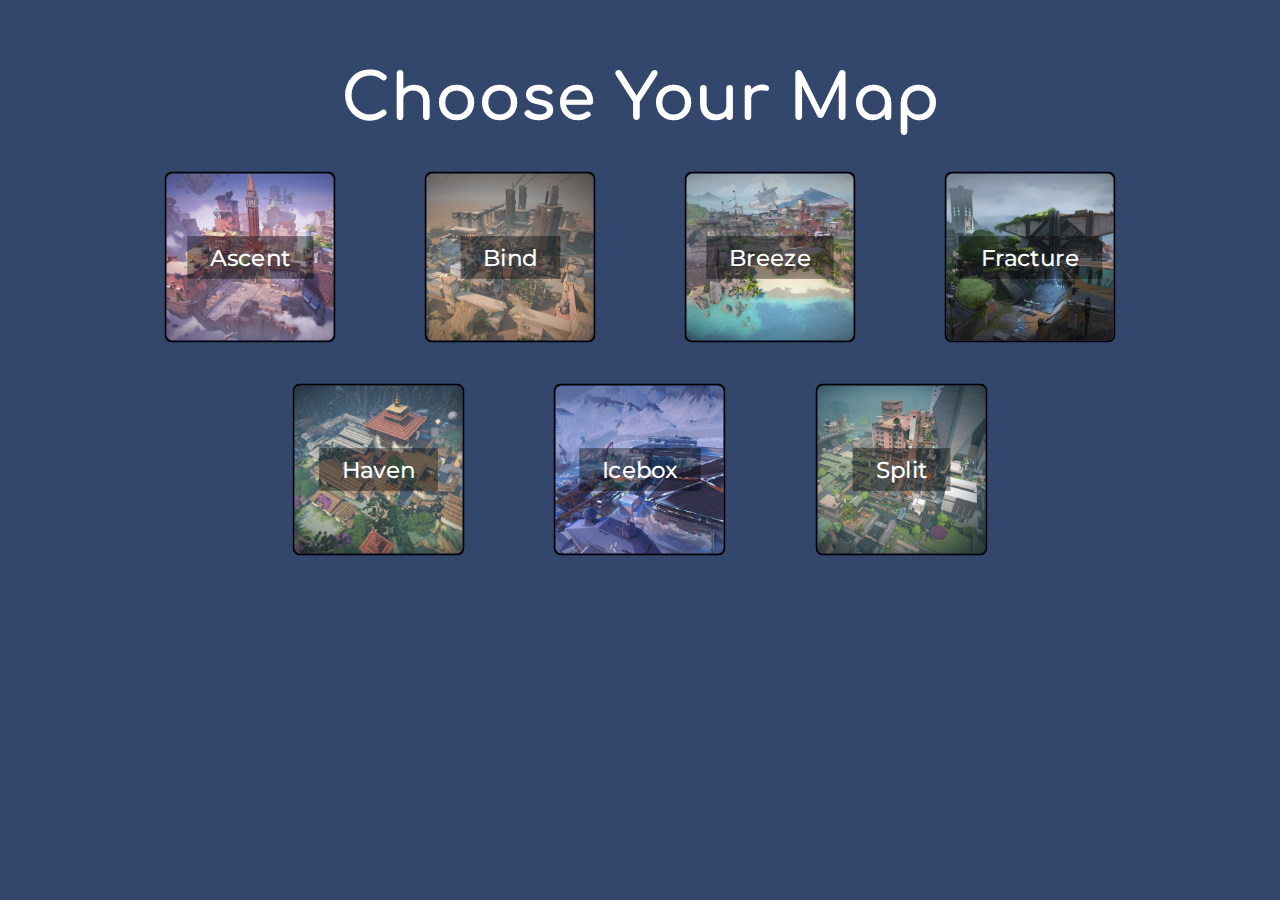
<file: index.html>
<!DOCTYPE html>
<html lang="en">
<head>
    <meta charset="UTF-8">
    <meta http-equiv="X-UA-Compatible" content="IE=edge">
    <meta name="viewport" content="width=device-width, initial-scale=1.0">

    <!-- p5.js -->
    <title>Valorant Strategist</title>

    <link rel="stylesheet" href="./style.css">
    <link rel="shortcut icon" href="./assets/logo.png" type="image/x-icon">
</head>
<body>
    
    <h1>Choose Your Map</h1>

    <div class="map-container">
        <div class="map-box">
            <a class="map" href="./maps/ascent">
                <img src="./assets/covers/Ascent.png" alt="">
                <p>Ascent</p>
            </a>
            <a class="map" href="./maps/bind">
                <img src="./assets/covers/Bind.png" alt="">
                <p>Bind</p>
            </a>
            <a class="map" href="./maps/breeze">
                <img src="./assets/covers/Breeze.png" alt="">
                <p>Breeze</p>
            </a>
            <a class="map" href="./maps/fracture">
                <img src="./assets/covers/Fracture.png" alt="">
                <p>Fracture</p>
            </a>
        </div>
    
        <div class="map-box alt">
            <a class="map" href="./maps/haven">
                <img src="./assets/covers/Haven.png" alt="">
                <p>Haven</p>
            </a>
            <a class="map" href="./maps/icebox">
                <img src="./assets/covers/Icebox.png" alt="">
                <p>Icebox</p>
            </a>
            <a class="map" href="./maps/split">
                <img src="./assets/covers/Split.png" alt="">
                <p>Split</p>
            </a>
        </div>
    </div>


</body>
</html>
</file>
<file: style.css>
@import url('https://fonts.googleapis.com/css2?family=Montserrat:wght@400;500;600;700&display=swap');
@import url('https://fonts.googleapis.com/css2?family=Comfortaa:wght@400;500;600;700&display=swap');

* {
    margin: 0;
    padding: 0;
    overflow: hidden;
    box-sizing: border-box;
}

body {
    background: #33466B;
}

h1 {
    font-family: 'Comfortaa', cursive;
    color: white;
    text-align: center;
    margin: 4rem 0 1rem 0;
    font-size: 4rem;
    box-shadow: 0px 0px black;
}

.map-container {
    width: 100%;
    display: flex;
    justify-content: center;
    align-items: center;
    flex-direction: column;
}

.map-box {
    width: 80%;
    display: grid;
    grid-template-columns: 1fr 1fr 1fr 1fr;
    column-gap: 1rem;
    margin: 1rem 0;
}

.map-box.alt {
    width: 60%;
    grid-template-columns: 1fr 1fr 1fr;
}

.map {
    cursor: pointer;
    transition: 100ms;
    position: relative;
    display: grid;
    place-items: center;
    transform: scale(0.95);
    margin: 0 2rem;
}

.map:hover {
    transform: scale(1);
}

.map > img {
    width: 100%;
    height: auto;
    border: 2px solid black;
    border-radius: .5rem;
}

.map > p {
    font-family: 'Montserrat', sans-serif;
    position: absolute;
    color: white;
    font-size: 1.5rem;
    font-weight: 500;
    background: rgba(0, 0, 0, 0.4);
    padding: 0.5rem 1.5rem;
}
</file>
